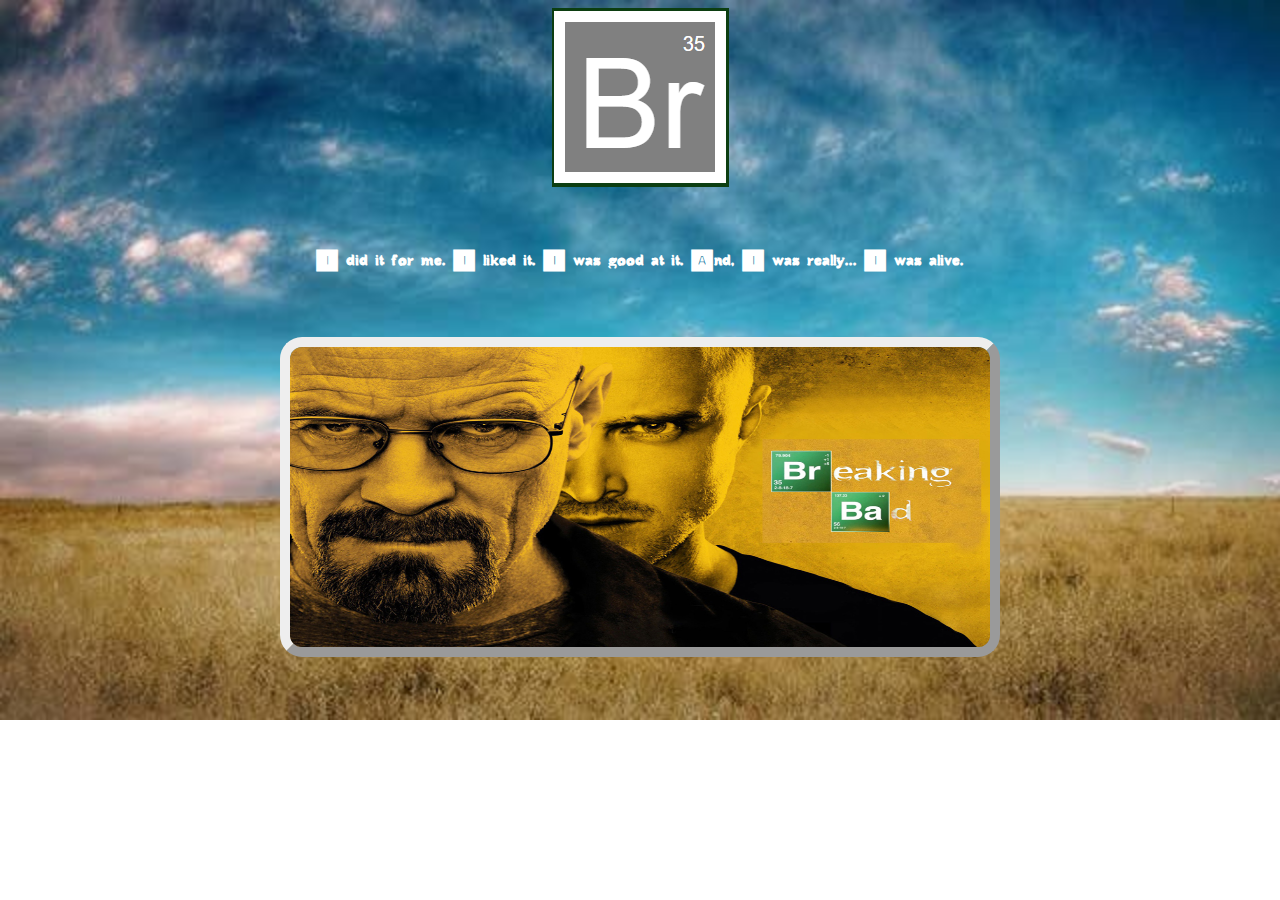
<file: index.html>
<!DOCTYPE html>
<html lang="en">
<head>
    <meta charset="UTF-8">
    <meta name="viewport" content="width=device-width, initial-scale=1.0">
    <title>Breaking Bad</title>
    <link rel="icon" href="breaking bad/icon.png">
    <link rel="stylesheet" href="index.css">
</head>
<body id="body_html">
    <center>
        <div id="logo">
    <img src="breaking bad/logo.PNG" alt="logo_breaking_bad">
    </div>
    </center>
    <center>
    <div>
    <p><b id="principio">I did it for me. I liked it. I was good at it. And, I was really... I was alive.</b></p>
    </div>
    <br>
    </center>
    <center>
    <img src="breaking bad/poster.jpg" alt="poster_breaking_bad"  id="poster" usemap="#mapa-imagen">
    <map name="mapa-imagen">
<area shape="rect" coords="480,81,673,150" href="formularios.html" alt="formulario">
<area shape="rect" coords="540,152,622,213" href="tablaperiodica.html" alt="tabla">
    </map>
    </center>
</body>
</html>
</file>
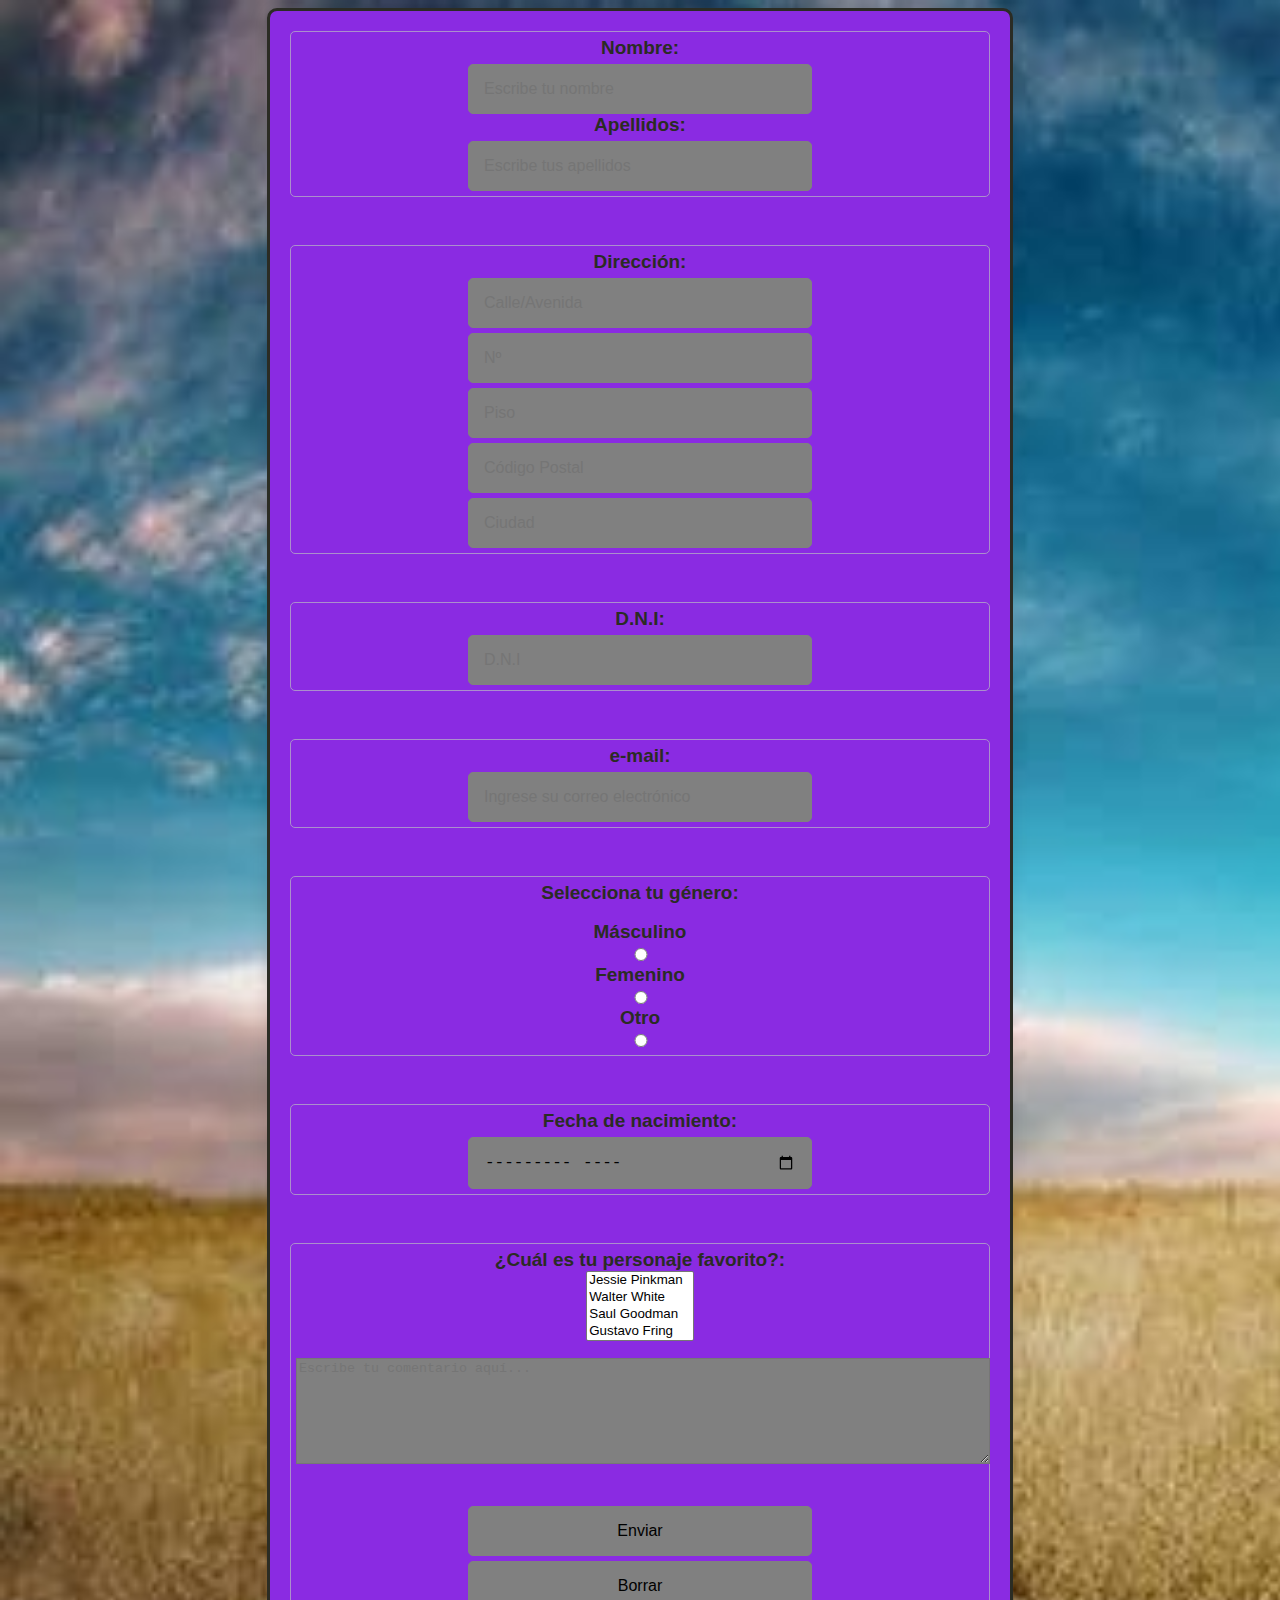
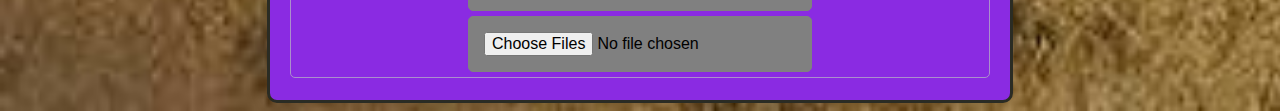
<file: formularios.html>
<!DOCTYPE html>
<html lang="en">
<head>
    <meta charset="UTF-8">
    <meta name="viewport" content="width=device-width, initial-scale=1.0">
    <title>Breaking Bad – Que comience el juego!</title>
    <link rel="icon" href="breaking bad/icon.png">
    <link rel="stylesheet" href="index.css">
</head>
<body id="body_html1">
    <center>
    <div class="div_formulario">
    <form name="formulario" action="mailto:raul.rodriguez@proeducaglobal.com" method="post">
        <div class="div_formulario1">
        <b id="letras1">Nombre: </b><br><input type="text" name="nombre" placeholder="Escribe tu nombre"
        minlength="3" maxlength="18" required>
        <br>
        <b id="letras1">Apellidos: </b><br><input type="text" name="apellidos" placeholder="Escribe tus apellidos"
        minlength="4" maxlength="24" required>
        </div>
        <br><br>
        <div class="div_formulario1">       
             <b id="letras1">Dirección: </b><br><input type="text" name="calle" placeholder="Calle/Avenida"
                    minlength="5" max="30">
                   <input type="text" name="numero" placeholder="Nº"
                   minlength="1" maxlength="4" pattern="[0-9]+">
                    <input type="text" name="piso" placeholder="Piso"
                    minlength="1" max="4">
                    <input type="text" name="codigo_postal" placeholder="Código Postal"
                    minlength="5" maxlength="5" pattern="[0-9]+">
                    <input type="text" name="ciudad" placeholder="Ciudad">
         </div>

                    <br><br>
                    <div class="div_formulario1">
        <b id="letras1">D.N.I: </b><br><input type="text" name="dni" placeholder="D.N.I"
        minlength="9" maxlength="9">
                    </div>
        <br><br>
        <div class="div_formulario1">
        <b id="letras1">e-mail: </b><br><input type="email" name="email" placeholder="Ingrese su correo electrónico"
        required>
        </div>
        <br><br>
        <div class="div_formulario1">
        <b id="letras1">Selecciona tu género: </b><br><br>
                            <b id="letras1">Másculino</b><br><input type="radio" value="masculino" id="masculino" name="genero"><br>
                            <b id="letras1">Femenino</b><br><input type="radio" value="femenino" id="femenino" name="genero"><br>
                            <b id="letras1">Otro</b><br><input type="radio" value="otro" name="genero" id="otro"><br>
        </div>
        <br><br>
        <div class="div_formulario1">
        <b id="letras1">Fecha de nacimiento: </b><br><input type="month" name="fecha_nacimiento" min="1940-01" max="2018-03">
    </div>
        <br><br>
        <div class="div_formulario1">
        <b id="letras1">¿Cuál es tu personaje favorito?: </b><br> 
        <select name="lista_personajes" multiple>
                <option value="jessie_pinkman" label="Jessie Pinkman"></option>
                <option value="walter_white" label="Walter White"></option>
                <option value="saul_goodman" label="Saul Goodman"></option>
                <option value="gustavo_fring" label="Gustavo Fring"></option>
                <option value="pollos_hermanos" label="Pollos Hermanos"></option>
                <option value="otros" label="Otros"></option>
            </div>
        </select>
        <br><br>
        <div><textarea id="comentario" name="comentario" placeholder="Escribe tu comentario aquí..."></textarea>
        </div>
            <br><br>
        <input type="submit" value="Enviar">
        <input type="reset" value="Borrar">
        <br>
        <input type="file" value="Adjuntar" accept=".pdf,.jpg,.png" multiple>
    </form>
    </div>
</center>
</body>
</html>
</file>
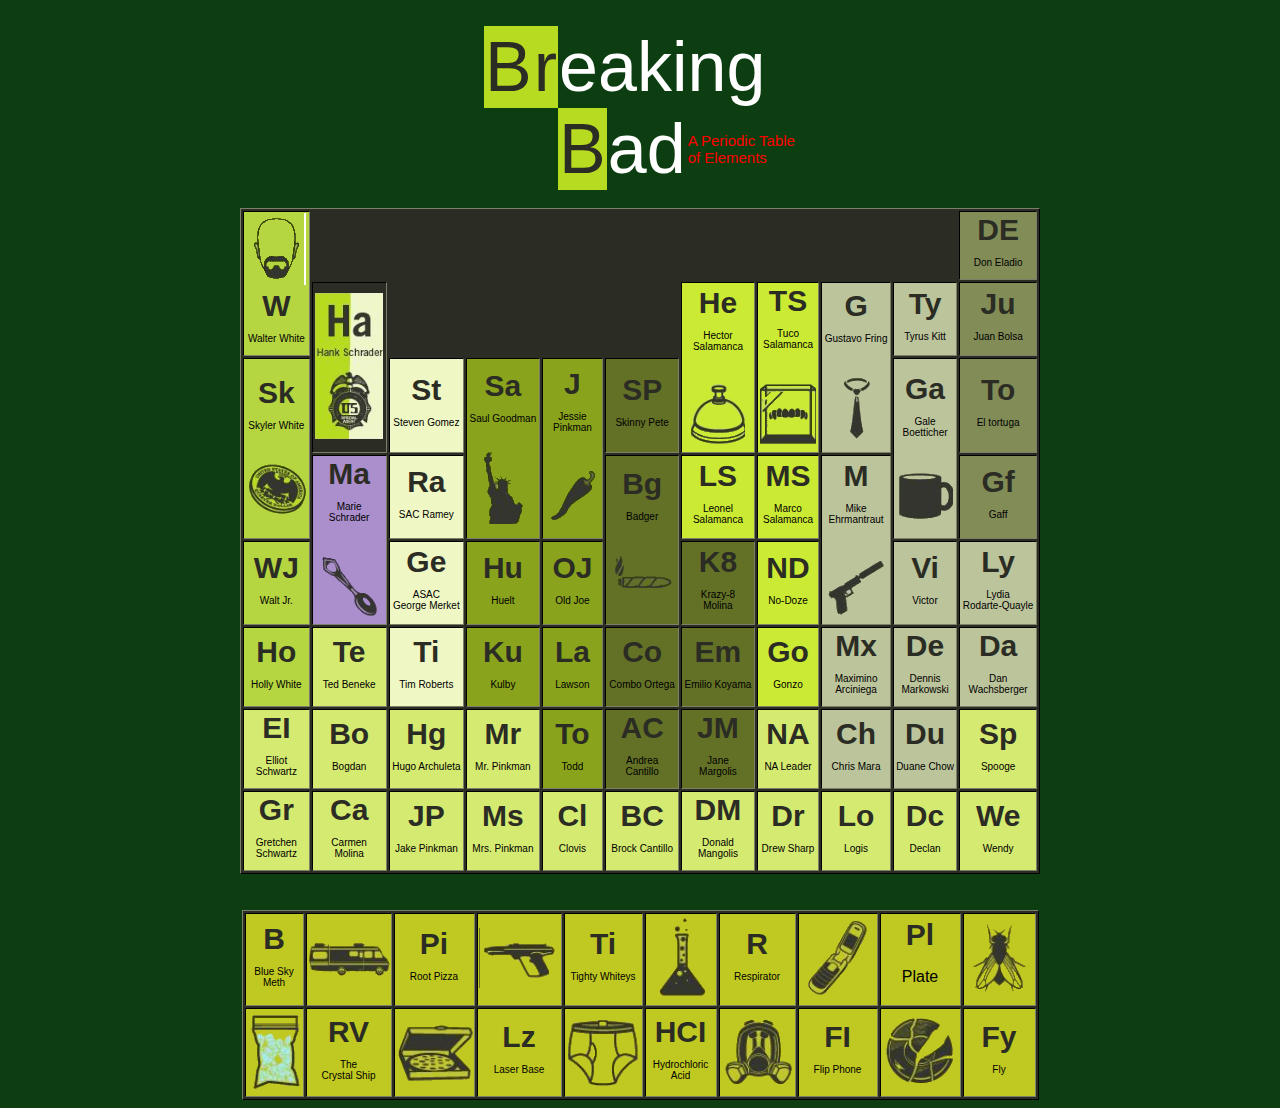
<file: tablaperiodica.html>
<!DOCTYPE html>
<html lang="en">
<head>
    <meta charset="UTF-8">
    <meta name="viewport" content="width=device-width, initial-scale=1.0">
    <title>Tabla Periódica</title>
    <link rel="icon" href="breaking bad/icon.png">
    <link rel="stylesheet" href="index.css">
</head>
<body id="body_tabla">
    <br>
    <center>
       <table id="tabla_breaking">
        <tr id="tr1">
            <td id="br">B</td>
            <td id="br">r</td>
            <td id="eaking" colspan="7">eaking</td>
        </tr>
        <tr id="tr1">
            <td></td>
            <td></td>
            <td id="br">B</td>
            <td id="eaking" colspan="2">ad</td>
            <td colspan="3" id="aperio">A Periodic Table<br>of Elements</td>
        </tr>
       </table>
        <br>
    <div>
   <table id="tabla_1" border="1">
    <tr>
        <td id="primeras4" rowspan="2"><img src="breaking bad\Tabla Periódica\walterwhite.png"><br><b>W</b><br><p id="letras_p">Walter White</p></td>
        <td class="sin_borde" colspan="9"></td>
        <td id="verde_caza_claro"><b>DE</b><br><p id="letras_p">Don Eladio</p></td>
    </tr>
    <tr>
        <td rowspan="2"><img src="breaking bad\Tabla Periódica\hankschrader.png"></td>
        <td class="sin_borde" colspan="4"></td>
        <td id="verdeclaro" rowspan="2"><b>He</b><br><p id="letras_p">Hector<br>Salamanca</p><br><img src="breaking bad\Tabla Periódica\hectorsalamanca.png"></td>
        <td id="verdeclaro" rowspan="2"><b>TS</b><br><p id="letras_p">Tuco<br>Salamanca</p><br><img src="breaking bad\Tabla Periódica\tucosalamanca.png" alt=""></td>
        <td id="gris" rowspan="2"><b>G</b><br><p id="letras_p">Gustavo Fring</p><br><img src="breaking bad\Tabla Periódica\gustavofrink.png" alt=""></td>
        <td id="gris"><b>Ty</b><br><p id="letras_p">Tyrus Kitt</td>
        <td id="verde_caza_claro"><b>Ju</b><br><p id="letras_p">Juan Bolsa</p></td>
    </tr>
    <tr>
        <td id="primeras4" rowspan="2"><b>Sk</b><br><p id="letras_p">Skyler White</p><br><img src="breaking bad\Tabla Periódica\skylerwhite.png" alt=""></td>
        <td id="blancas"><b>St</b><br><p id="letras_p">Steven Gomez</p></td>
        <td id="verden" rowspan="2"><b>Sa</b><br><p id="letras_p">Saul Goodman</p><br><img src="breaking bad\Tabla Periódica\saulgoodman.png" alt=""></td>
        <td id="verden" rowspan="2"><b>J</b><br><p id="letras_p">Jessie<br>Pinkman</p><br><img src="breaking bad\Tabla Periódica\jessiepinkman.png" alt=""></td>
        <td id="verde_caza"><b>SP</b><br><p id="letras_p">Skinny Pete</p></td>
        <td id="gris" rowspan="2"><b>Ga</b><br><p id="letras_p">Gale<br>Boetticher</p><br><img src="breaking bad\Tabla Periódica\gale.png" alt=""></td>
        <td id="verde_caza_claro"><b>To</b><br><p id="letras_p">El tortuga</p></td>
    </tr>
    <tr>
        <td id="marie" rowspan="2"><b>Ma</b><br><p id="letras_p">Marie<br>Schrader</p><br><img src="breaking bad\Tabla Periódica\marieschrader.png" alt=""></td>
        <td id="blancas"><b>Ra</b><br><p id="letras_p">SAC Ramey</p></td>
        <td id="verde_caza" rowspan="2"><b>Bg</b><br><p id="letras_p">Badger</p><br><img src="breaking bad\Tabla Periódica\badger.png" alt=""></td>
        <td id="verdeclaro"><b>LS</b><br><p id="letras_p">Leonel<br>Salamanca</p></td>
        <td id="verdeclaro"><b>MS</b><br><p id="letras_p">Marco<br>Salamanca</p></td>
        <td id="gris" rowspan="2"><b>M</b><br><p id="letras_p">Mike<br>Ehrmantraut</p><br><img src="breaking bad\Tabla Periódica\mike.png" alt=""></td>
        <td id="verde_caza_claro"><b>Gf</b><br><p id="letras_p">Gaff</p></td>
    </tr>
    <tr>
        <td id="primeras4"><b>WJ</b><br><p id="letras_p">Walt Jr.</p></td>
        <td id="blancas"><b>Ge</b><br><p id="letras_p">ASAC<br>George Merket</p></td>
        <td id="verden"><b>Hu</b><br><p id="letras_p">Huelt</p></td>
        <td id="verden"><b>OJ</b><br><p id="letras_p">Old Joe</p></td>
        <td id="verde_caza"><b>K8</b><br><p id="letras_p">Krazy-8<br>Molina</p></td>
        <td id="verdeclaro"><b>ND</b><br><p id="letras_p">No-Doze</p></td>
        <td id="gris"><b>Vi</b><br><p id="letras_p">Victor</p></td>
        <td id="gris"><b>Ly</b><br><p id="letras_p">Lydia<br>Rodarte-Quayle</p></td>
    </tr>
    <tr>
        <td id="primeras4"><b>Ho</b><br><p id="letras_p">Holly White</p></td>
        <td id="finales16"><b>Te</b><br><p id="letras_p">Ted Beneke</p></td>
        <td id="blancas"><b>Ti</b><br><p id="letras_p">Tim Roberts</p></td>
        <td id="verden"><b>Ku</b><br><p id="letras_p">Kulby</p></td>
        <td id="verden"><b>La</b><br><p id="letras_p">Lawson</p></td>
        <td id="verde_caza"><b>Co</b><br><p id="letras_p">Combo Ortega</p></td>
        <td id="verde_caza"><b>Em</b><br><p id="letras_p">Emilio Koyama</p></td>
        <td id="verdeclaro"><b>Go</b><br><p id="letras_p">Gonzo</p></td>
        <td id="gris"><b>Mx</b><br><p id="letras_p">Maximino<br>Arciniega</p></td>
        <td id="gris"><b>De</b><br><p id="letras_p">Dennis<br>Markowski</p></td>
        <td id="gris"><b>Da</b><br><p id="letras_p">Dan<br>Wachsberger</p></td>
    </tr>
    <tr>
        <td id="finales16"><b>EI</b><br><p id="letras_p">Elliot<br>Schwartz</p></td>
        <td id="finales16"><b>Bo</b><br><p id="letras_p">Bogdan</p></td>
        <td id="finales16"><b>Hg</b><br><p id="letras_p">Hugo Archuleta</p></td>
        <td id="finales16"><b>Mr</b><br><p id="letras_p">Mr. Pinkman</p></td>
        <td id="verden"><b>To</b><br><p id="letras_p">Todd</p></td>
        <td id="verde_caza"><b>AC</b><br><p id="letras_p">Andrea<br>Cantillo</></td>
        <td id="verde_caza"><b>JM</b><br><p id="letras_p">Jane<br>Margolis</p></td>
        <td id="finales16"><b>NA</b><br><p id="letras_p">NA Leader</p></td>
        <td id="gris"><b>Ch</b><br><p id="letras_p">Chris Mara</p></td>
        <td id="gris"><b>Du</b><br><p id="letras_p">Duane Chow</p></td>
        <td id="finales16"><b>Sp</b><br><p id="letras_p">Spooge</p></td>
    </tr>
    <tr>
        <td id="finales16"><b>Gr</b><br><p id="letras_p">Gretchen<br>Schwartz</p></td>
        <td id="finales16"><b>Ca</b><br><p id="letras_p">Carmen<br>Molina</p></td>
        <td id="finales16"><b>JP</b><br><p id="letras_p">Jake Pinkman</p></td>
        <td id="finales16"><b>Ms</b><br><p id="letras_p">Mrs. Pinkman</p></td>
        <td id="finales16"><b>Cl</b><br><p id="letras_p">Clovis</p></td>
        <td id="finales16"><b>BC</b><br><p id="letras_p">Brock Cantillo</p></td>
        <td id="finales16"><b>DM</b><br><p id="letras_p">Donald<br>Mangolis</p></td>
        <td id="finales16"><b>Dr</b><br><p id="letras_p">Drew Sharp</p></td>
        <td id="finales16"><b>Lo</b><br><p id="letras_p">Logis</p></td>
        <td id="finales16"><b>Dc</b><br><p id="letras_p">Declan</p></td>
        <td id="finales16"><b>We</b><br><p id="letras_p">Wendy</p></td>
    </tr>
   </table>
</div>
    </center>
    <br><br>
    <center>
        <table border="1">
            <tr>
                <td id="ultima_tabla"><b>B</b><br><p id="letras_p">Blue Sky<br>Meth</p></td>
                <td id="ultima_tabla"><img src="breaking bad\Tabla Periódica\bus.png" alt=""></td>
                <td id="ultima_tabla"><b>Pi</b><br><p id="letras_p">Root Pizza</p></td>
                <td id="ultima_tabla"><img src="breaking bad\Tabla Periódica\pistola.png" alt=""></td>
                <td id="ultima_tabla"><b>Ti</b><br><p id="letras_p">Tighty Whiteys</p></td>
                <td id="ultima_tabla"><img src="breaking bad\Tabla Periódica\pocima.png" alt=""></td>
                <td id="ultima_tabla"><b>R</b><br><p id="letras_p">Respirator</p></td>
                <td id="ultima_tabla"><img src="breaking bad\Tabla Periódica\movil.png" alt=""></td>
                <td id="ultima_tabla"><b>Pl</b><br><p id="id="letras_p"">Plate</p></td>
                <td id="ultima_tabla"><img src="breaking bad\Tabla Periódica\mosca.png" alt=""></td>
            </tr>
            <tr>
                <td id="ultima_tabla"><img src="breaking bad\Tabla Periódica\cristal.png" alt=""></td>
                <td id="ultima_tabla"><b>RV</b><br><p id="letras_p">The<br>Crystal Ship</p></td>
                <td id="ultima_tabla"><img src="breaking bad\Tabla Periódica\pizza.png" alt=""></td>
                <td id="ultima_tabla"><b>Lz</b><br><p id="letras_p">Laser Base</p></td>
                <td id="ultima_tabla"><img src="breaking bad\Tabla Periódica\calzoncillos.png" alt=""></td>
                <td id="ultima_tabla"><b>HCI</b><br><p id="letras_p">Hydrochloric<br>Acid</p></td>
                <td id="ultima_tabla"><img src="breaking bad\Tabla Periódica\mascara.png" alt=""></td>
                <td id="ultima_tabla"><b>FI</b><br><p id="letras_p">Flip Phone</p></td>
                <td id="ultima_tabla"><img src="breaking bad\Tabla Periódica\plato.png" alt=""></td>
                <td id="ultima_tabla"><b>Fy</b><br><p id="letras_p">Fly</p></td>
            </tr>
        </table>
    </center>
</body>
</html>
</file>
<file: index.css>
@font-face {
    font-family: 'breaking_bad_font';
    src: url("letra_1.ttf");
}
#body_html {
    background-image: url("breaking bad/fondo.jpg");
    background-size: cover;
    background-repeat: no-repeat;
    font-size: 30px;
            }
#body_html1 {
    font-family: Arial, Helvetica, sans-serif;
    background-image: url("breaking bad/fondo.jpg");
    background-size: cover;
    background-repeat: no-repeat;
    font-size: 20px;
}
#logo {
    width: 200px;
    height: 200px;
}
#principio {
padding-bottom: 25px;
color: white;
font-family: 'breaking_bad_font';
}


#poster {
    width: 700px;
    height: 300px;
    border-radius: 22px; 
    border: 10px outset;
    overflow: hidden;
    color: brown;
}
#body_tabla {
    background-color: #0c3e11;
    font-family: Arial, Helvetica, sans-serif;
}

td {
text-align: center;
}
.sin_borde {
    border: none;
    color: #2b2c24;
}

b {
    font-size: 30px;
    color: #2b2c24;
}

table {
    border-color: #2b2c24;
    background-color: #2b2c24;
}
#tabla_1 {
width: 800px; height:20px;
}
#primeras4 {
    background-color: #b5d541

}
#finales16 {
    background-color: #d5ea70;
}

#blancas {
    background-color: #eff7c4;
}

#verden{
    background-color: #89a31c;
}
#verde_caza{
    background-color: #637126;
}
#verdeclaro {
    background-color: #cbea33;
}
#gris {
 background-color: #bcc49b;
}
#letras_p{
font-size: 10px;

}
#verde_caza_claro {
    background-color: #828c57;
}
#ultima_tabla {
    background-color: #c0c922;

}
#marie {
    background-color: #ab8fcc;
}
#breaking_bad {
    font-size: 80px;
}
#tr1 {
    background-color: #0c3e11;
    font-size: 70px;
}
#tabla_breaking {
  border-collapse: collapse;
}
#br{
    color:#2b2c24;
    background-color: #b7db21;
}
#aperio {
    font-size: 15px;
    text-align: left;
    color: red;
}
#eaking {
    text-align: left;
    color: white;
}
.div_formulario {
    background-color: blueviolet;
    box-shadow: 0 0 20px rgba(0, 0, 0, 0.1);
    padding: 20px;
    max-width: 700px;
    width: 100%;
    text-align: center;
    border: 3px solid #2b2c24;
    border-radius: 10px;
}
.div_formulario1 {
    margin-bottom: 2px;
  border: 1px solid #ab8fcc; 
  border-radius: 5px; 
  padding: 5px; 
  font-size: 15px;
}
input {
  width: 50%;
  padding: 15px;
  font-size: 16px; 
  box-sizing: border-box;
  border: 1px solid gray;
  border-radius: 5px;
  background-color: gray;
  margin-top: 5px;}
  #letras1 {
    font-size: 19px;
    text-align: left;
  }

textarea {
    width: 100%;
    height: 100px;
    resize: vertical;
    background-color: gray;
}
</file>
